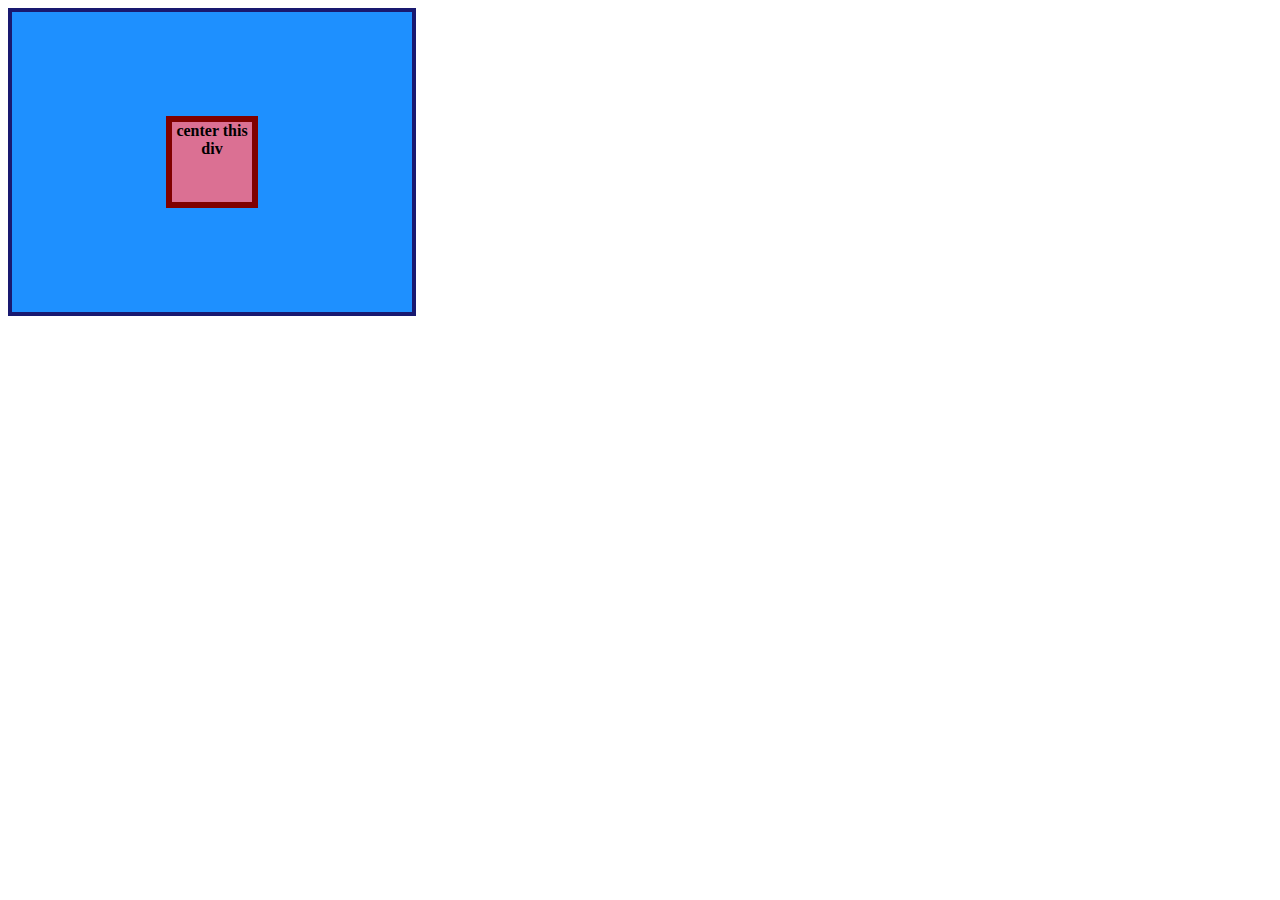
<file: flex/01-flex-center/index.html>
<!DOCTYPE html>
<html lang="en">
  <head>
    <meta charset="UTF-8">
    <meta http-equiv="X-UA-Compatible" content="IE=edge">
    <meta name="viewport" content="width=device-width, initial-scale=1.0">
    <title>CENTER THIS DIV</title>
    <link rel="stylesheet" href="style.css">
  </head>
  <body>
    <div class="container">
      <div class="box">center this div</div> 
    </div>
  </body>
</html>
</file>
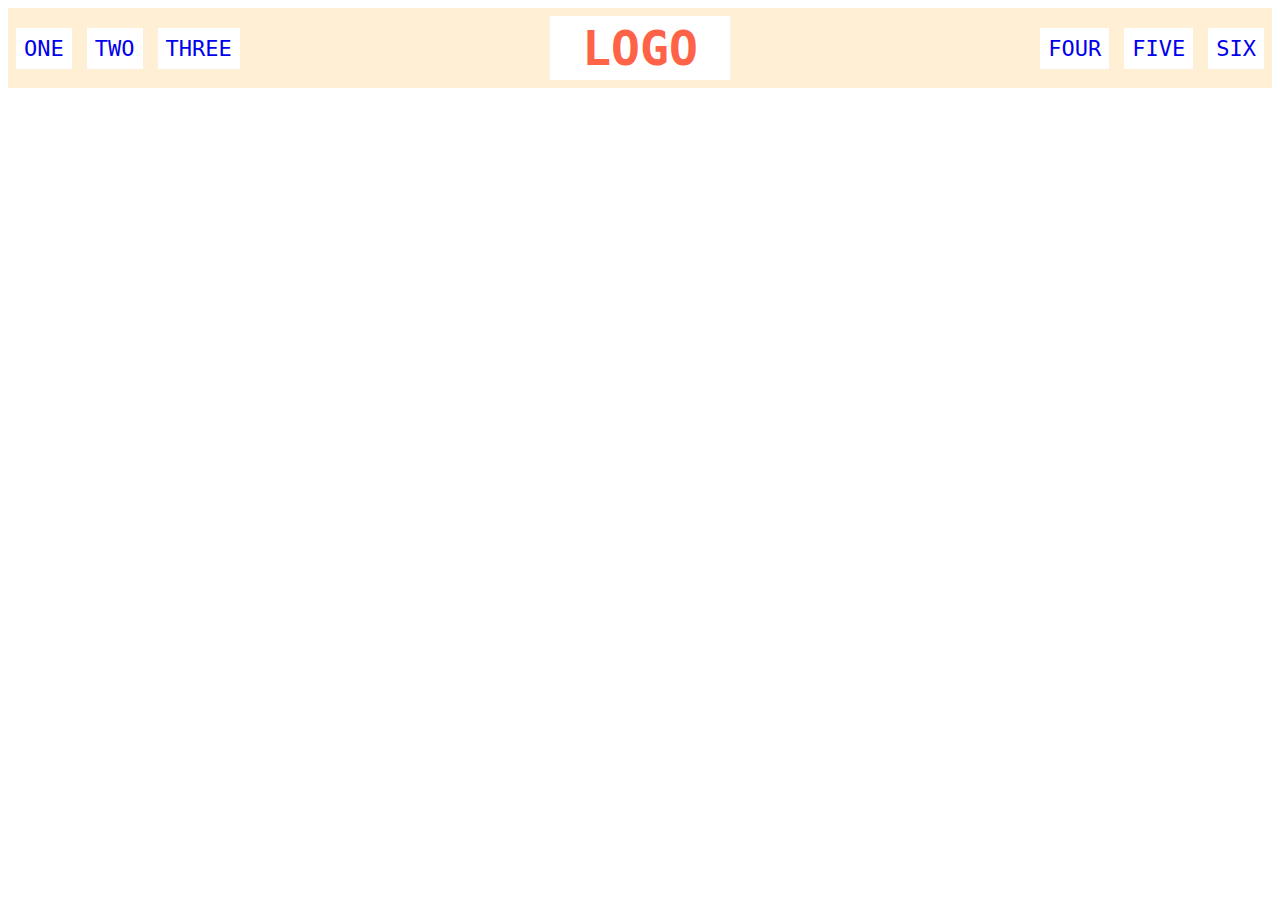
<file: flex/02-flex-header/index.html>
<!DOCTYPE html>
<html lang="en">
  <head>
    <meta charset="UTF-8">
    <meta http-equiv="X-UA-Compatible" content="IE=edge">
    <meta name="viewport" content="width=device-width, initial-scale=1.0">
    <title>Flex Header</title>
    <link rel="stylesheet" href="style.css">
  </head>
  <body>
    <div class="header">
      <div class="left-links">
        <ul>
          <li><a href="#">ONE</a></li>
          <li><a href="#">TWO</a></li>
          <li><a href="#">THREE</a></li>
        </ul>
      </div>
      <div class="logo">LOGO</div>
      <div class="right-links">
        <ul> 
          <li><a href="#">FOUR</a></li>
          <li><a href="#">FIVE</a></li>
          <li><a href="#">SIX</a></li>
        </ul>
      </div>
    </div>
  </body>
</html>
</file>
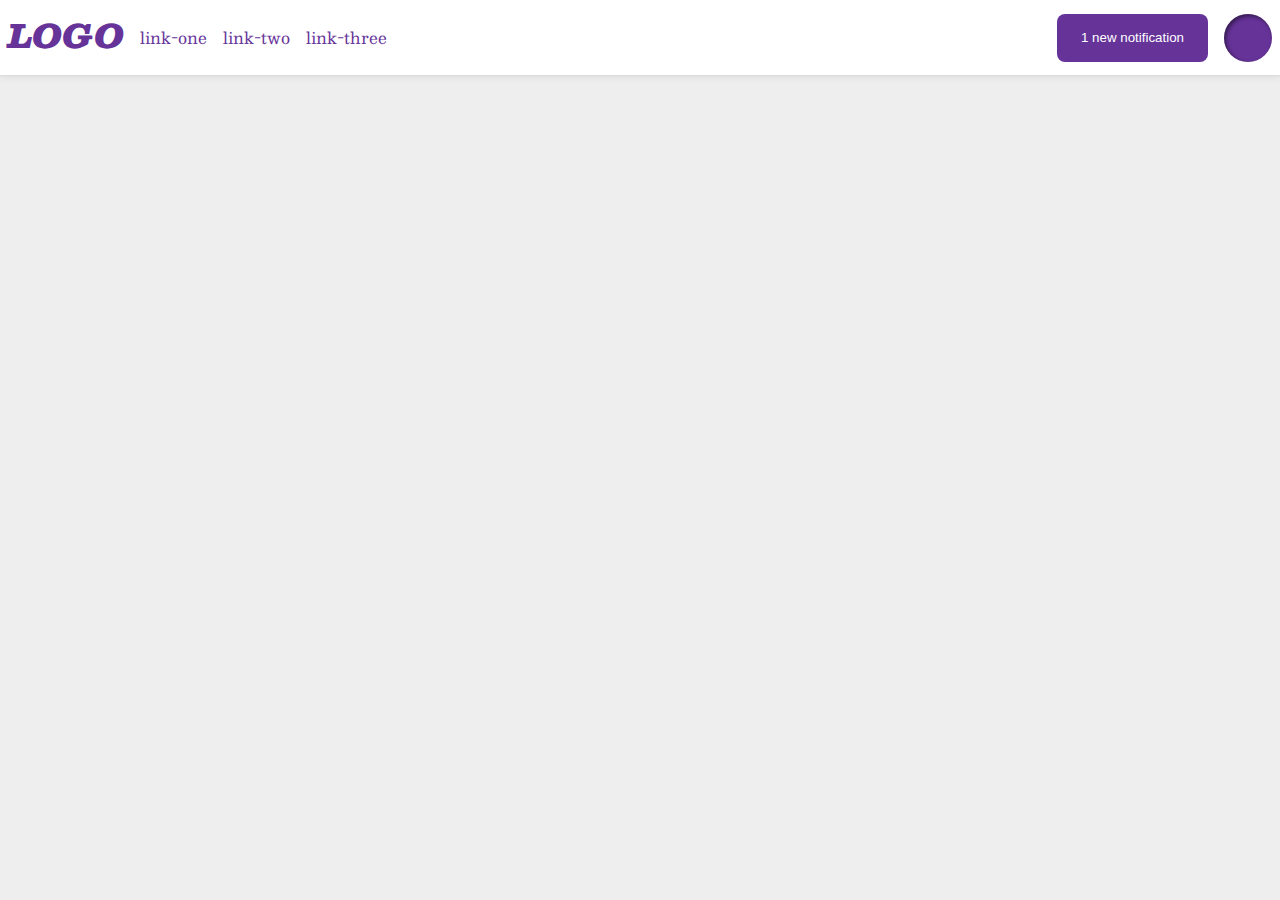
<file: flex/03-flex-header-2/index.html>
<!DOCTYPE html>
<html lang="en">
  <head>
    <meta charset="UTF-8">
    <meta http-equiv="X-UA-Compatible" content="IE=edge">
    <meta name="viewport" content="width=device-width, initial-scale=1.0">
    <title>Flex Header 2</title>
    <link rel="stylesheet" href="style.css">
  </head>
  <body>
    <div class="header">
      <div class="left">
        <div class="logo">
          LOGO
        </div>
        <ul class="links">
          <li><a href="https://google.com">link-one</a></li>
          <li><a href="https://google.com">link-two</a></li>
          <li><a href="https://google.com">link-three</a></li>
        </ul>
      </div>
      <div class="right">
        <button class="notifications">
          1 new notification
        </button>
        <div class="profile-image"></div>
      </div>
    </div> 
  </body>
</html>
</file>
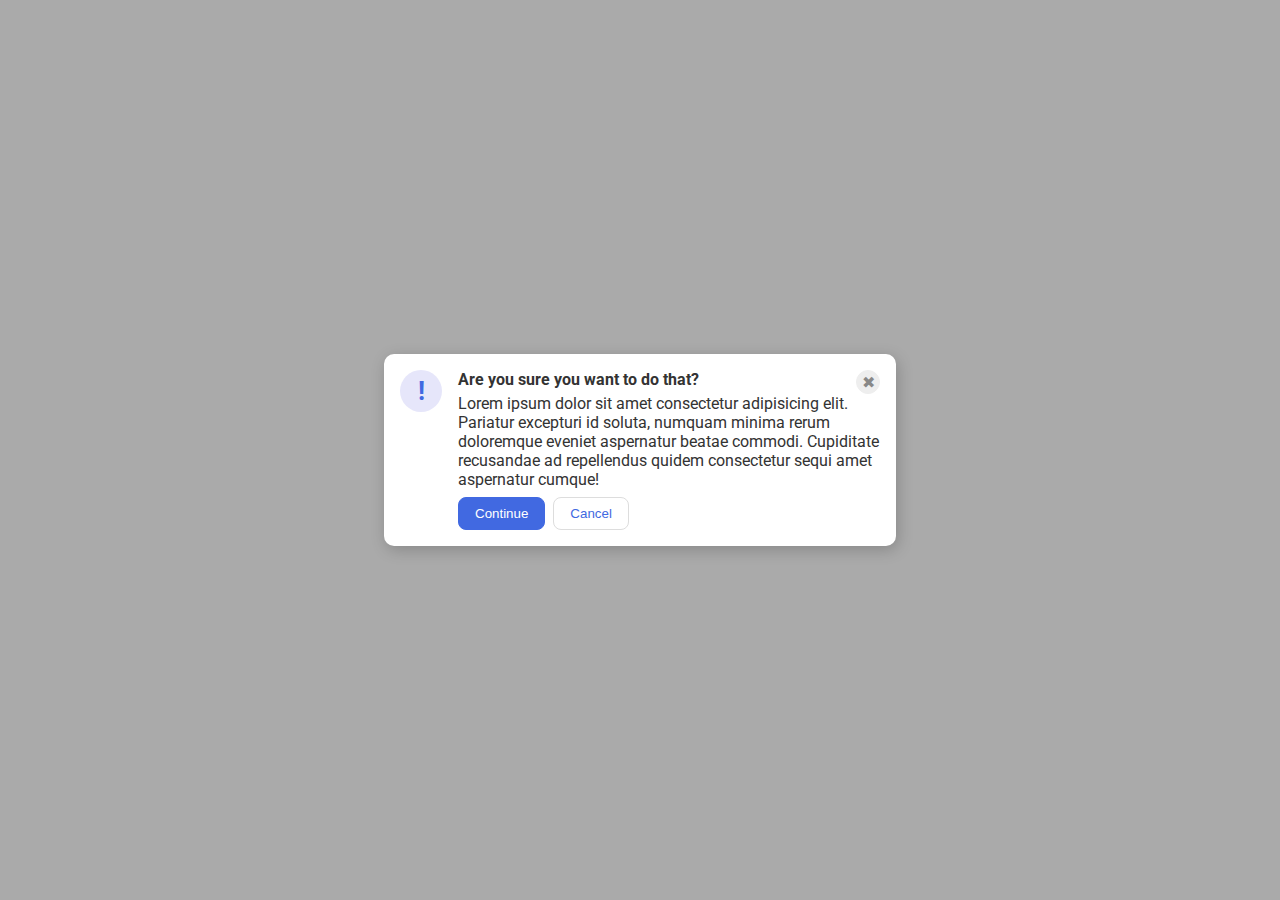
<file: flex/05-flex-modal/index.html>
<!DOCTYPE html>
<html lang="en">
  <head>
    <meta charset="UTF-8">
    <meta http-equiv="X-UA-Compatible" content="IE=edge">
    <meta name="viewport" content="width=device-width, initial-scale=1.0">
    <link rel="stylesheet" href="style.css">
    <title>Modal</title>
  </head>
  <body>
    <div class="modal">
      <div class="col-1">
        <div class="icon">!</div>
      </div>
      <div class="col-2">
        <div class="top">
          <div class="header">Are you sure you want to do that?</div>
          <button class="close-button">✖</button>
        </div>
        <div class="middle">
          <div class="text">Lorem ipsum dolor sit amet consectetur adipisicing elit. Pariatur excepturi id soluta, numquam minima rerum doloremque eveniet aspernatur beatae commodi. Cupiditate recusandae ad repellendus quidem consectetur sequi amet aspernatur cumque!</div>
        </div>
        <div class="foot">
          <button class="continue">Continue</button>
          <button class="cancel">Cancel</button>
        </div> 
      </div>
    </div>
  </body>
</html>
</file>
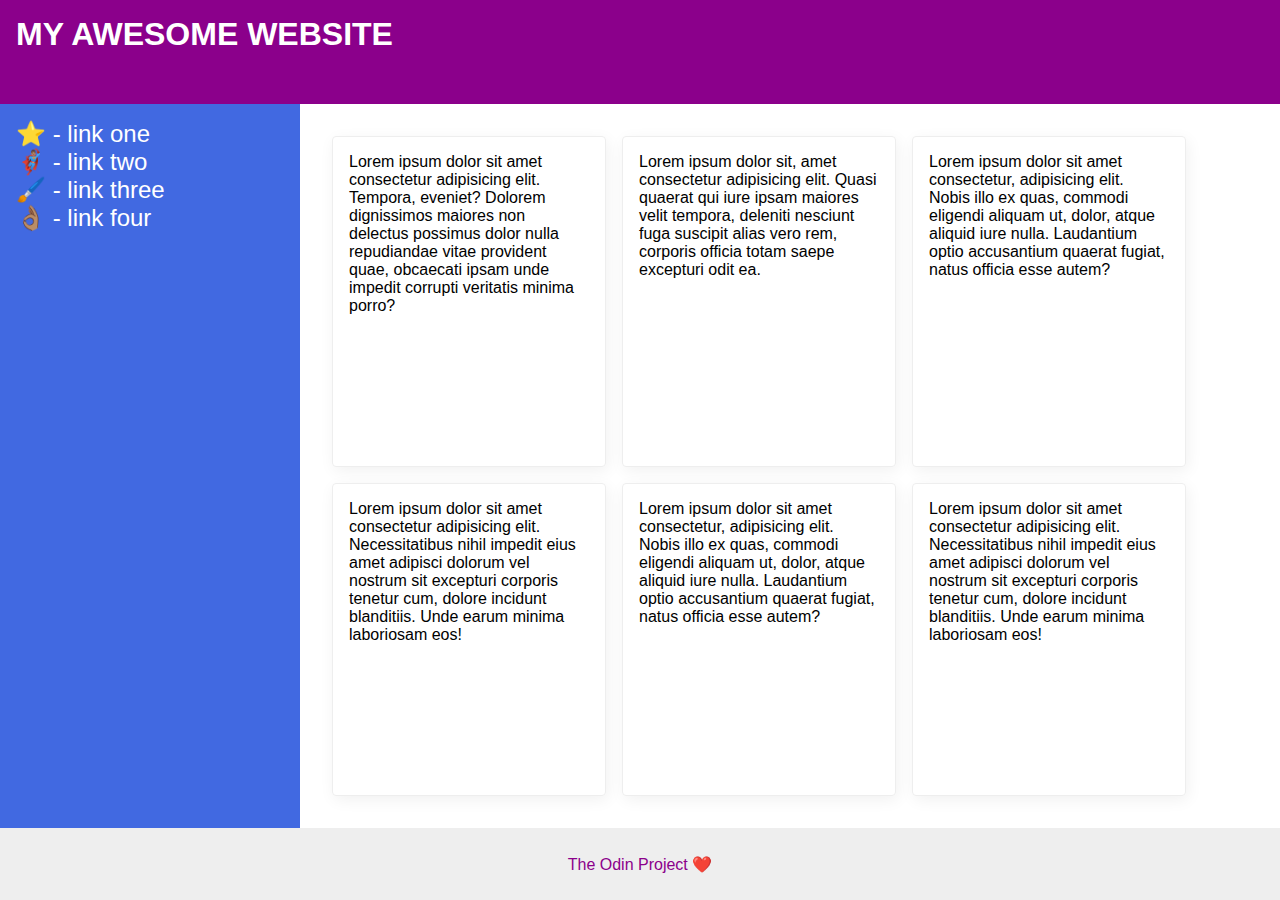
<file: flex/07-flex-layout-2/index.html>
<!DOCTYPE html>
<html lang="en">
  <head>
    <meta charset="UTF-8">
    <meta http-equiv="X-UA-Compatible" content="IE=edge">
    <meta name="viewport" content="width=device-width, initial-scale=1.0">
    <title>The Holy Grail</title>
    <link rel="stylesheet" href="style.css">
  </head>
  <body>
    <div class="header">
      MY AWESOME WEBSITE
    </div>
    
    <div class="container">
      <div class="sidebar">
        <ul>
          <li><a href="#">⭐ - link one</a></li>
          <li><a href="#">🦸🏽‍♂️ - link two</a></li>
          <li><a href="#">🖌️ - link three</a></li> 
          <li><a href="#">👌🏽 - link four</a></li>
        </ul>
      </div>
   
      <div class="aside">
        <div class="card">Lorem ipsum dolor sit amet consectetur adipisicing elit. Tempora, eveniet? Dolorem dignissimos maiores non delectus possimus dolor nulla repudiandae vitae provident quae, obcaecati ipsam unde impedit corrupti veritatis minima porro?</div>
        <div class="card">Lorem ipsum dolor sit, amet consectetur adipisicing elit. Quasi quaerat qui iure ipsam maiores velit tempora, deleniti nesciunt fuga suscipit alias vero rem, corporis officia totam saepe excepturi odit ea.</div>
        <div class="card">Lorem ipsum dolor sit amet consectetur, adipisicing elit. Nobis illo ex quas, commodi eligendi aliquam ut, dolor, atque aliquid iure nulla. Laudantium optio accusantium quaerat fugiat, natus officia esse autem?</div>
        <div class="card">Lorem ipsum dolor sit amet consectetur adipisicing elit. Necessitatibus nihil impedit eius amet adipisci dolorum vel nostrum sit excepturi corporis tenetur cum, dolore incidunt blanditiis. Unde earum minima laboriosam eos!</div>
        <div class="card">Lorem ipsum dolor sit amet consectetur, adipisicing elit. Nobis illo ex quas, commodi eligendi aliquam ut, dolor, atque aliquid iure nulla. Laudantium optio accusantium quaerat fugiat, natus officia esse autem?</div>
        <div class="card">Lorem ipsum dolor sit amet consectetur adipisicing elit. Necessitatibus nihil impedit eius amet adipisci dolorum vel nostrum sit excepturi corporis tenetur cum, dolore incidunt blanditiis. Unde earum minima laboriosam eos!</div>
                                          
      </div>
    </div>
    <div class="footer">
      The Odin Project ❤️
    </div>
  </body>
</html>
</file>
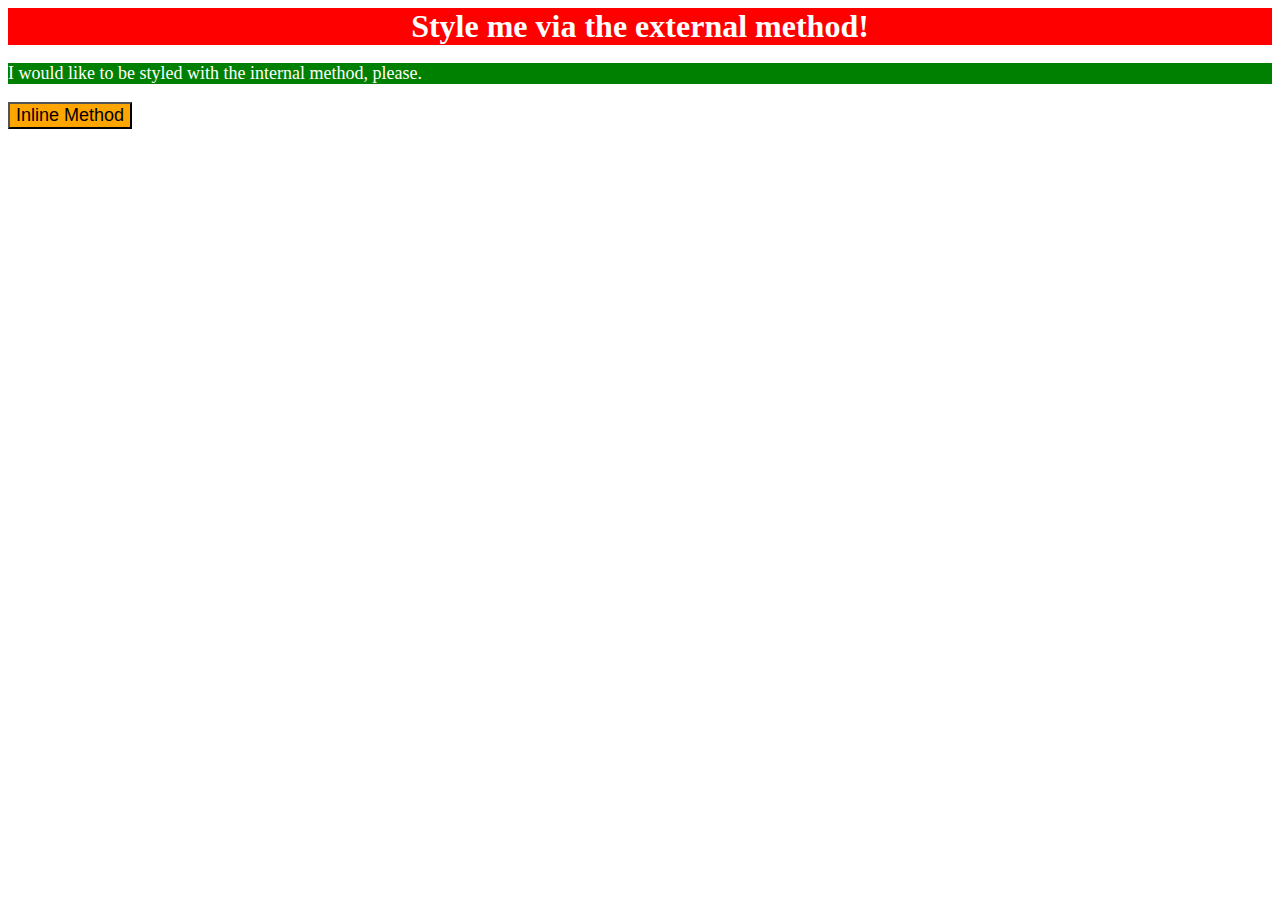
<file: foundations/01-css-methods/index.html>
<!DOCTYPE html>
<html lang="en">
  <head>
    <meta charset="UTF-8">
    <meta http-equiv="X-UA-Compatible" content="IE=edge">
    <meta name="viewport" content="width=device-width, initial-scale=1.0">
    <title>Methods for Adding CSS</title>
    <link rel="stylesheet" href="styles.css">
    <style>

      button {
        background-color: orange;
        font-size: 18px;
      }

    </style>
  </head>
  <body>
    <div>Style me via the external method!</div>
    <p style=" background-color: green; color: white; font-size: 18px; ">I would like to be styled with the internal method, please.</p>
    <button>Inline Method</button>
  </body>
</html>
</file>
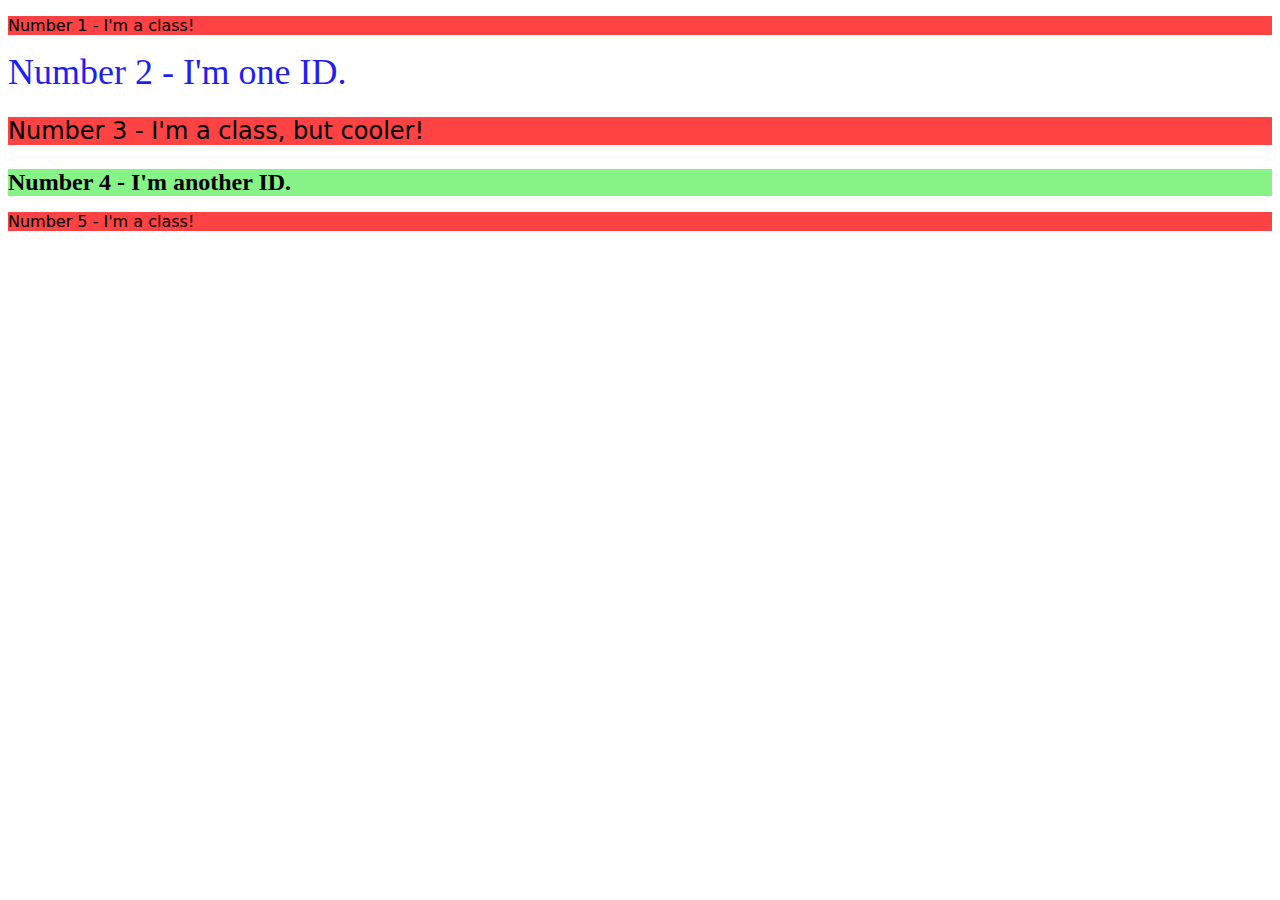
<file: foundations/02-class-id-selectors/index.html>
<!DOCTYPE html>
<html lang="en">
  <head>
    <meta charset="UTF-8">
    <meta http-equiv="X-UA-Compatible" content="IE=edge">
    <meta name="viewport" content="width=device-width, initial-scale=1.0">
    <title>Class and ID Selectors</title>
    <link rel="stylesheet" href="style.css">
  </head>
  <body>
    <p class="odd">Number 1 - I'm a class!</p>
    <div id="second">Number 2 - I'm one ID.</div>
    <p class="odd size">Number 3 - I'm a class, but cooler!</p>
    <div id="fourth">Number 4 - I'm another ID.</div>
    <p class="odd">Number 5 - I'm a class!</p>
  </body>
</html>
</file>
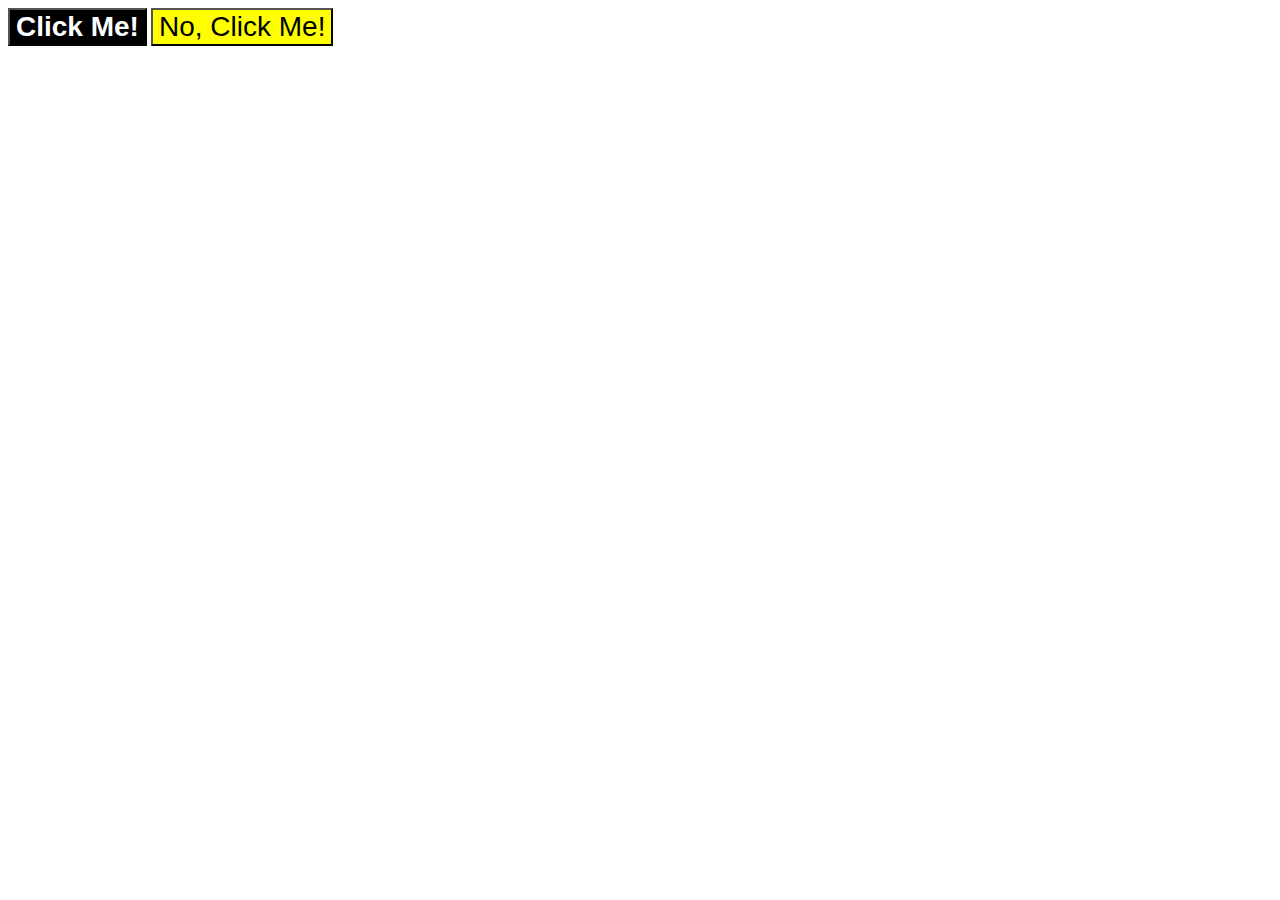
<file: foundations/03-grouping-selectors/index.html>
<!DOCTYPE html>
<html lang="en">
  <head>
    <meta charset="UTF-8">
    <meta http-equiv="X-UA-Compatible" content="IE=edge">
    <meta name="viewport" content="width=device-width, initial-scale=1.0">
    <title>Grouping Selectors</title>
    <link rel="stylesheet" href="style.css">
  </head>
  <body>
    <button class="first">Click Me!</button>
    <button class="second">No, Click Me!</button>
  </body>
</html>
</file>
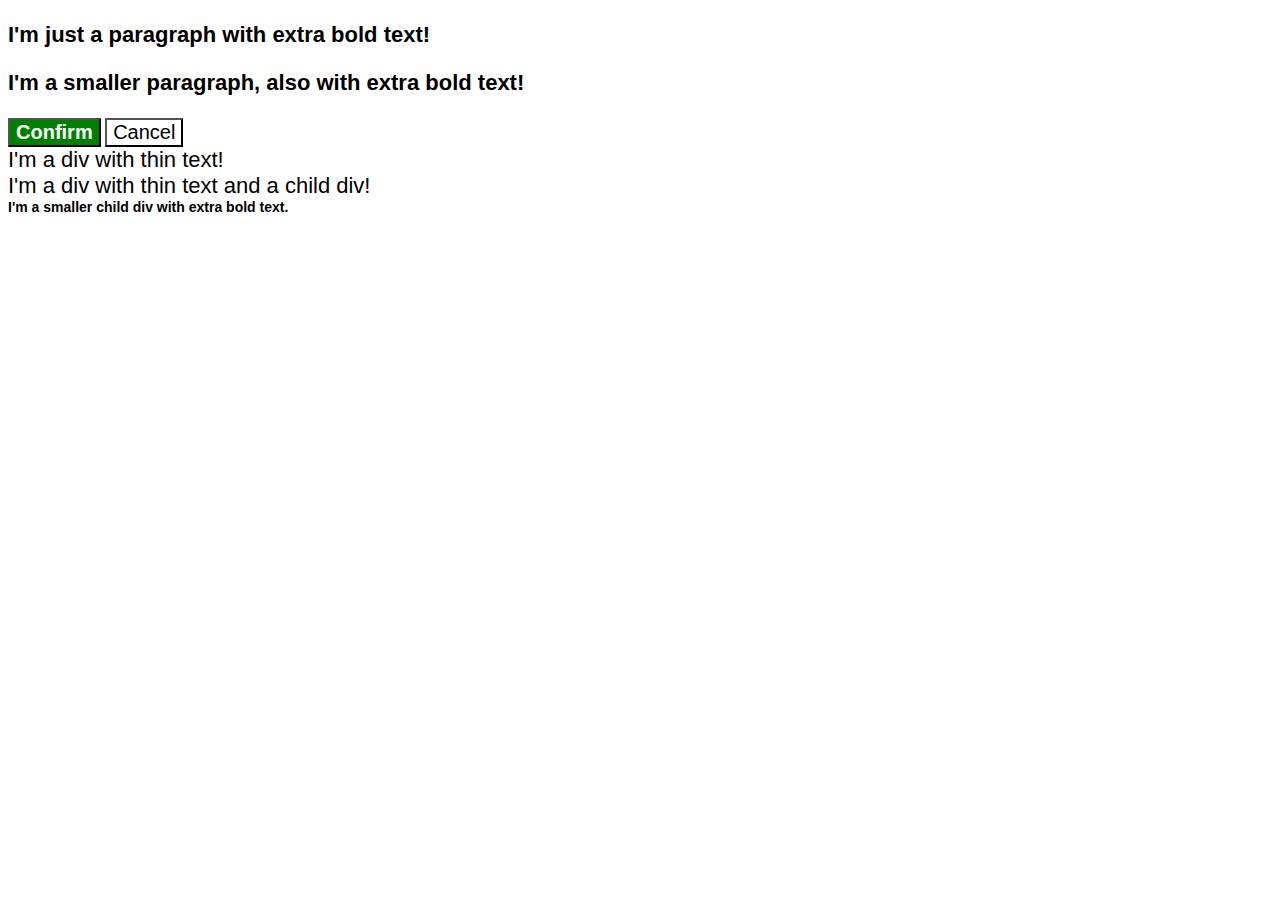
<file: foundations/06-cascade-fix/index.html>
<!DOCTYPE html>
<html lang="en">
  <head>
    <meta charset="UTF-8">
    <meta http-equiv="X-UA-Compatible" content="IE=edge">
    <meta name="viewport" content="width=device-width, initial-scale=1.0">
    <title>Fix the Cascade</title>
    <link rel="stylesheet" href="style.css"> 
  </head>
  <body>
    <p class="para">I'm just a paragraph with extra bold text!</p>
    <p class="para small-para">I'm a smaller paragraph, also with extra bold text!</p>

    <button id="confirm-button" class="button confirm">Confirm</button>
    <button id="cancel-button" class="button cancel">Cancel</button>

    <div class="text">I'm a div with thin text!</div>
    <div class="text">I'm a div with thin text and a child div!
      <div class="text child">I'm a smaller child div with extra bold text.</div>
    </div>
  </body>
</html>
</file>
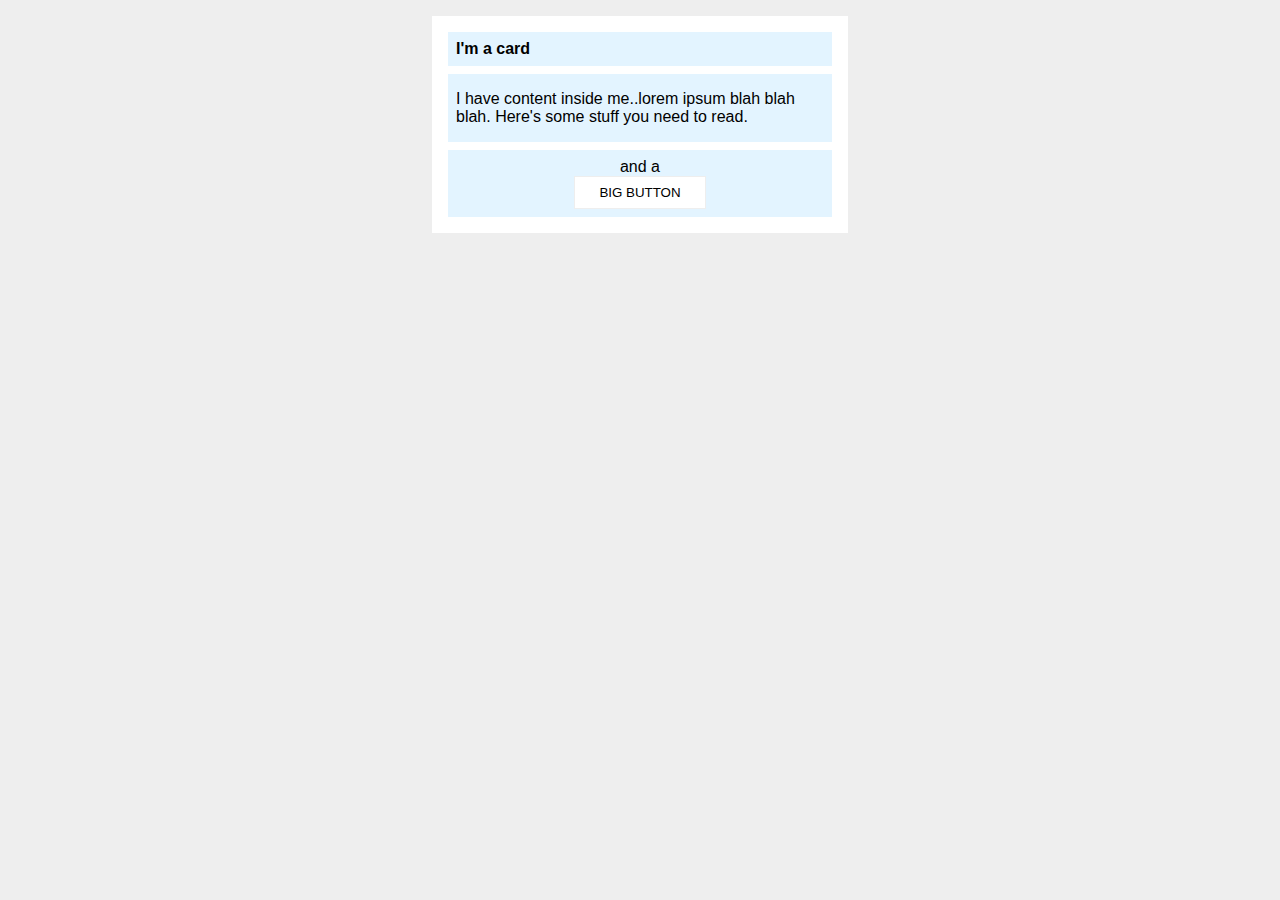
<file: margin-and-padding/02-margin-and-padding-2/index.html>
<!DOCTYPE html>
<html lang="en">
  <head>
    <meta charset="UTF-8">
    <meta http-equiv="X-UA-Compatible" content="IE=edge">
    <meta name="viewport" content="width=device-width, initial-scale=1.0">
    <title>Margin and Padding exercise 2</title>
    <link rel="stylesheet" href="style.css">
  </head>
  <body>
    <div class="card">
      <h1 class="title">I'm a card</h1>
      <div class="content">I have content inside me..lorem ipsum blah blah blah. Here's some stuff you need to read.</div>
      <div class="button-container">and a <button>BIG BUTTON</button></div>
    </div>
  </body> 
</html>
</file>
<file: flex/01-flex-center/style.css>
.container {
  background: dodgerblue;
  border: 4px solid midnightblue;
  width: 400px;
  height: 300px;
  display: flex;
  justify-content: center;
  align-items: center;
}

.box {
  background: palevioletred;
  font-weight: bold;
  text-align: center;
  border: 6px solid maroon;
  width: 80px;
  height: 80px;
}
</file>
<file: flex/02-flex-header/style.css>
.header  {
  font-family: monospace;
  background: papayawhip;
  display: flex;
  justify-content: space-between;
  align-items: center;
  padding: 8px;
}

.logo {
  font-size: 48px;
  font-weight: 900;
  color: tomato;
  background: white;
  padding: 4px 32px;
}
 
ul {
  /* this removes the dots on the list items*/
  list-style-type: none;
  display: flex;
  justify-content: space-around;
  align-items: center;
  gap: 15px;
  margin: 0;
  padding: 0;
}

a {
  font-size: 22px;
  background: white;
  padding: 8px;
  /* this removes the line under the links */
  text-decoration: none;
}
</file>
<file: flex/03-flex-header-2/style.css>
/* this is some magical font-importing.  
you'll learn about it later. */
@import url('https://fonts.googleapis.com/css2?family=Besley:ital,wght@0,400;1,900&display=swap');

body {
  margin: 0;
  background: #eee;
  font-family: Besley, serif;
}

.header {
  background: white;
  border-bottom: 1px solid #ddd;
  box-shadow: 0 0 8px rgba(0,0,0,.1);
  display: flex;
  align-items: center;
}
.left {
  display: flex;
  margin: 8px;
  gap: 16px;
}
.right {
  display: flex;
  gap: 16px;
  /* margin-right: 0;
  margin-left: auto; */
  margin: 8px 8px 8px auto;
}

.profile-image {
  background: rebeccapurple;
  box-shadow: inset 2px 2px 4px rgba(0,0,0,.5);
  border-radius: 50%;
  width: 48px;
  height: 48px;
}

.logo {
  color: rebeccapurple;
  font-size: 32px;
  font-weight: 900;
  font-style: italic;
}

button {
  border: none;
  border-radius: 8px;
  background: rebeccapurple;
  color: white;
  padding: 8px 24px;
}

a {
  /* this removes the line under our links */
  text-decoration: none;
  color: rebeccapurple;
}

ul {
  list-style-type: none;
  display: flex;
  gap: 16px;
  padding: 0;
}
</file>
<file: flex/05-flex-modal/style.css>
@import url('https://fonts.googleapis.com/css2?family=Roboto:wght@400;700&display=swap');

html, body {
  height: 100%;
}

body {
  font-family: Roboto, sans-serif;
  margin: 0;
  background: #aaa;
  color: #333;
  /* I'll give you this one for free lol */
  display: flex;
  align-items: center;
  justify-content: center;
}

.modal {
  background: white;
  width: 480px;
  border-radius: 10px;
  box-shadow: 2px 4px 16px rgba(0,0,0,.2);
  padding: 16px;
  display: flex;
  gap: 16px;
}
.top {
  display: flex;
  justify-content: space-between;
}
.top .header {
  font-weight: bold;
}
.foot {
  display: flex;
  justify-content: flex-start;
  gap: 8px;
  margin-top: 8px; 
}

.icon {
  color: royalblue;
  font-size: 26px;
  font-weight: 700;
  background: lavender;
  width: 42px;
  height: 42px;
  border-radius: 50%;
  display: flex;
  align-items: center;
  justify-content: center;
}

.close-button {
  background: #eee;
  border-radius: 50%;
  color: #888;
  font-weight: 400;
  font-size: 16px;
  height: 24px;
  width: 24px;
  display: flex;
  align-items: center;
  justify-content: center;
  border: 1px solid #eee;
  padding: 0;
}

button {
  cursor: pointer;
  padding: 8px 16px;
  border-radius: 8px;
}

button.continue {
  background: royalblue;
  border: 1px solid royalblue;
  color: white;
}

button.cancel {
  background: white;
  border: 1px solid #ddd;
  color: royalblue;
}
</file>
<file: flex/07-flex-layout-2/style.css>
body {
  font-family: -apple-system, BlinkMacSystemFont, 'Segoe UI', Roboto, Oxygen, Ubuntu, Cantarell, 'Open Sans', 'Helvetica Neue', sans-serif;
  margin: 0;
  min-height: 100vh;
  display: flex;
  flex-direction: column;
  justify-content: space-between;
}

.header {
  height: 72px;
  background: darkmagenta;
  color: white;
  font-size: 32px;
  font-weight: 900;
  padding: 16px;
}

.footer {
  height: 72px;
  background: #eee;
  color: darkmagenta;
  display: flex;
  justify-content: center;
  align-items: center;
} 

.container {
  display: flex; 
  flex: 1;
}

.container .aside {
  display: flex;
  flex-wrap: wrap;
  gap: 16px;
  padding: 32px;
}

.sidebar {
  width: 300px;
  background: royalblue;
  box-sizing: border-box;
  flex-shrink: 0;
  padding: 16px;
}

.card {
  border: 1px solid #eee;
  box-shadow: 2px 4px 16px rgba(0,0,0,.06);
  border-radius: 4px;
  max-width: 240px;
  padding: 16px; 
}

ul {
  list-style-type: none;
  margin: 0;
  padding: 0;
}
a {
  text-decoration: none;
  color: white;
  font-size: 24px;

}
</file>
<file: foundations/01-css-methods/styles.css>
div {
    background-color: red;
    color: white;
    font-size: 32px;
    text-align: center;
    font-weight: bold;
}
</file>
<file: foundations/02-class-id-selectors/style.css>
/* * **All odd numbered elements**: a light red/pink background, and a list of fonts containing `Verdana` and `DejaVu Sans` with `sans-serif` as a fallback
* **The second element**: blue text and a font size of 36px
* **The third element**: in addition to the styles for all odd numbered elements, add a font size of 24px
* **The fourth element**: a light green background, a font size of 24px, and bold */

.odd {
    background-color: rgb(252, 66, 66);
    font-family: Verdana, DejaVu Sans,sans-serif;
}
.odd.size {
    font-size: 24px;
}
#second {
    color: rgb(30, 30, 245);
    font-size: 36px;
}
#fourth {
    background-color: rgb(135, 243, 135);
    font-size: 24px;
    font-weight: bold;
}
</file>
<file: foundations/03-grouping-selectors/style.css>
.first {
    background-color: black;
    color: white;
    font-weight: bold;
}
.second {
    background-color: yellow;
}
.first, .second {
    font-size: 28px;
    font-family: "Helvetica",'Times New Roman', sans-serif;
}
</file>
<file: foundations/06-cascade-fix/style.css>
body {
  font-family: Arial, Helvetica, sans-serif; 
}

.para,
.small-para {
  color: hsl(0, 0%, 0%);
  font-weight: 800;
}

.small-para {
  font-size: 14px;
  font-weight: 800;
}

.para {
  font-size: 22px;
}

.confirm.button{
  background: green;
  color: white;
  font-weight: bold;
} 

.button {
  background-color: rgb(255, 255, 255);
  color: rgb(0, 0, 0);
  font-size: 20px;
}

.text.child {
  color: rgb(0, 0, 0);
  font-weight:800;
  font-size: 14px;
}

div.text {
  color: rgb(0, 0, 0);
  font-size: 22px;
  font-weight: 100;
}
</file>
<file: margin-and-padding/02-margin-and-padding-2/style.css>
body {
  background: #eee;
  font-family: sans-serif;
}

.card {
  width: 400px;
  background: #fff;
  margin: 16px auto;
  padding: 8px;
}

.title {
  background: #e3f4ff;
  margin: 8px;
  font-size: 16px;
  padding:8px;
}

.content {
  background: #e3f4ff;
  margin: 8px;
  padding : 16px 8px;

}

.button-container {
  background: #e3f4ff;
  margin: 8px;
  padding: 8px;
  text-align: center;
}

button {
  background: white;
  border: 1px solid #eee;
  padding: 8px 24px;
  display: block;
  margin: 0 auto;
}
</file>
